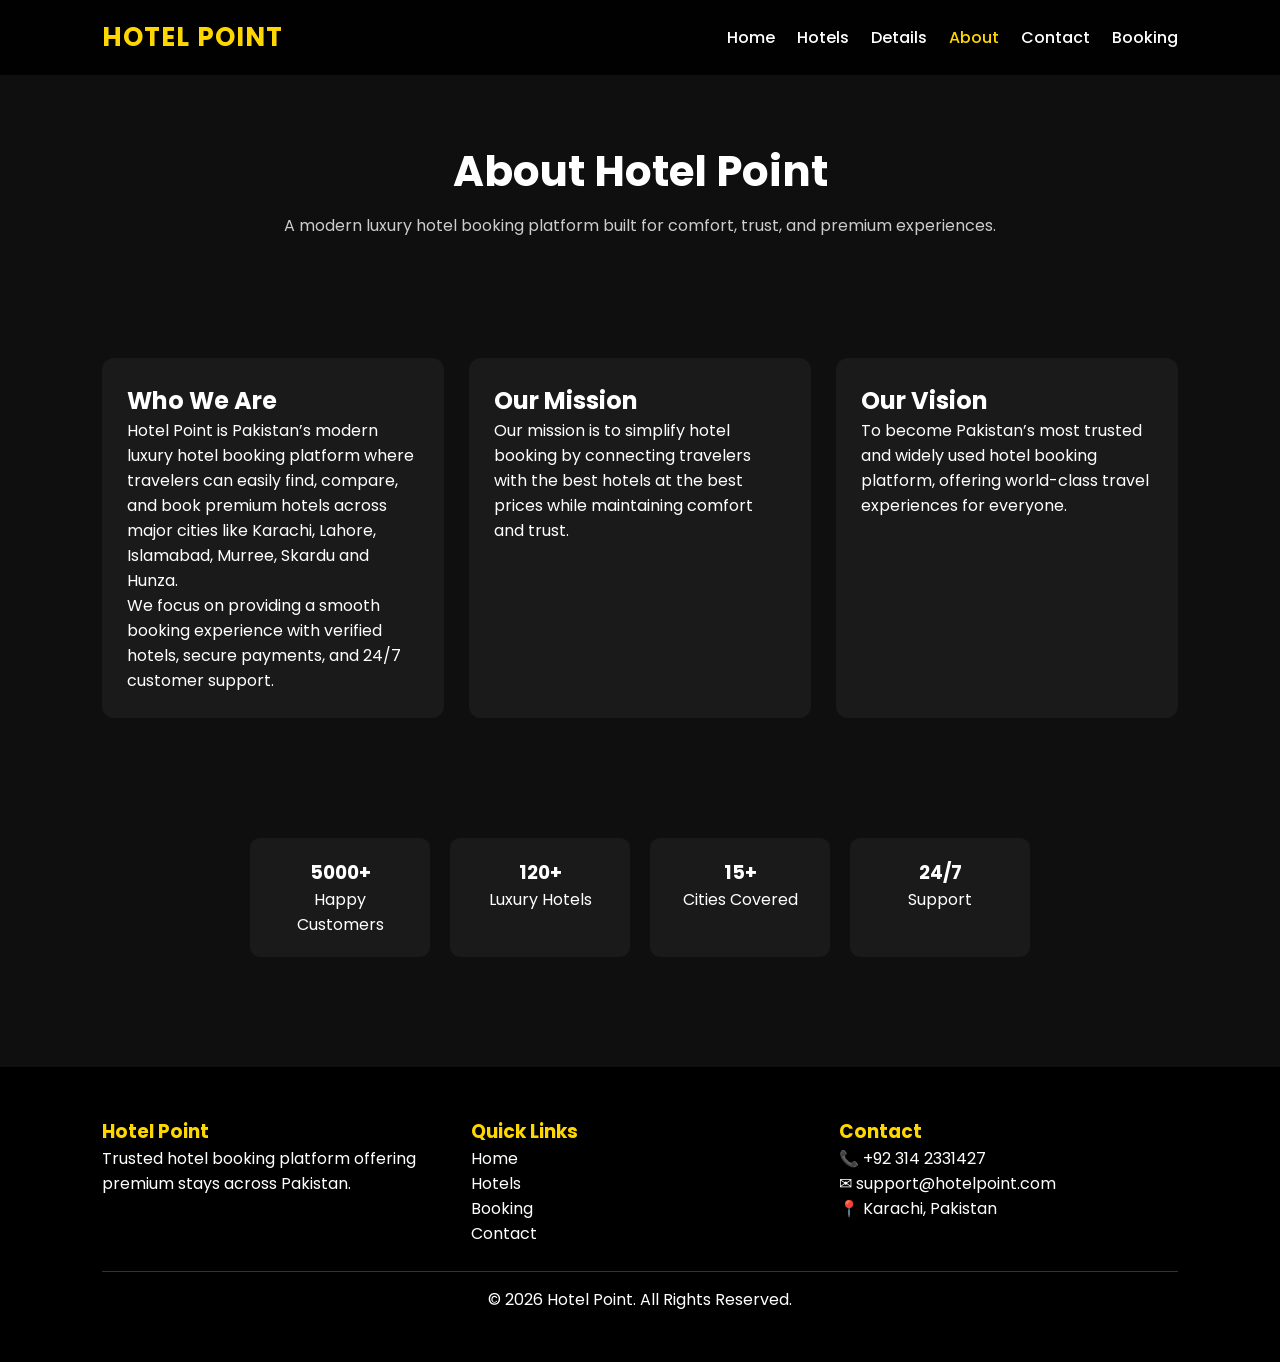
<file: about.html>
<!DOCTYPE html>
<html lang="en">
<head>
<meta charset="UTF-8">
<meta name="viewport" content="width=device-width, initial-scale=1.0">
<title>About | Hotel Point</title>

<link rel="stylesheet" href="style.css">

<link rel="preconnect" href="https://fonts.googleapis.com">
<link href="https://fonts.googleapis.com/css2?family=Poppins:wght@300;400;500;600;700&display=swap" rel="stylesheet">

</head>
<body>

<!-- NAVBAR -->

<header class="navbar">

    <div class="logo">HOTEL POINT</div>

    <ul class="nav-links">
        <li><a href="index.html">Home</a></li>
        <li><a href="hotels.html">Hotels</a></li>
        <li><a href="hotel-details.html">Details</a></li>
        <li><a href="about.html" class="active">About</a></li>
        <li><a href="contact.html">Contact</a></li>
        <li><a href="booking.html">Booking</a></li>
    </ul>

</header>

<!-- HERO -->

<section class="page-header">

    <div class="page-header-content">

        <h1>About Hotel Point</h1>

        <p>
            A modern luxury hotel booking platform built for comfort, trust, and premium experiences.
        </p>

    </div>

</section>

<!-- ABOUT CONTENT -->

<section class="about-section">

    <div class="about-container">

        <div class="about-box">

            <h2>Who We Are</h2>

            <p>
                Hotel Point is Pakistan’s modern luxury hotel booking platform where travelers can
                easily find, compare, and book premium hotels across major cities like Karachi,
                Lahore, Islamabad, Murree, Skardu and Hunza.
            </p>

            <p>
                We focus on providing a smooth booking experience with verified hotels, secure
                payments, and 24/7 customer support.
            </p>

        </div>

        <div class="about-box">

            <h2>Our Mission</h2>

            <p>
                Our mission is to simplify hotel booking by connecting travelers with the best
                hotels at the best prices while maintaining comfort and trust.
            </p>

        </div>

        <div class="about-box">

            <h2>Our Vision</h2>

            <p>
                To become Pakistan’s most trusted and widely used hotel booking platform,
                offering world-class travel experiences for everyone.
            </p>

        </div>

    </div>

</section>

<!-- STATS -->

<section class="stats">

    <div class="stat-card">
        <h3>5000+</h3>
        <p>Happy Customers</p>
    </div>

    <div class="stat-card">
        <h3>120+</h3>
        <p>Luxury Hotels</p>
    </div>

    <div class="stat-card">
        <h3>15+</h3>
        <p>Cities Covered</p>
    </div>

    <div class="stat-card">
        <h3>24/7</h3>
        <p>Support</p>
    </div>

</section>

<!-- FOOTER -->

<footer class="footer">

<div class="footer-container">

    <div class="footer-box">
        <h3>Hotel Point</h3>
        <p>
            Trusted hotel booking platform offering premium stays across Pakistan.
        </p>
    </div>

    <div class="footer-box">
        <h3>Quick Links</h3>
        <p>Home</p>
        <p>Hotels</p>
        <p>Booking</p>
        <p>Contact</p>
    </div>

    <div class="footer-box">
        <h3>Contact</h3>
        <p>📞 +92 314 2331427</p>
        <p>✉ support@hotelpoint.com</p>
        <p>📍 Karachi, Pakistan</p>
    </div>

</div>

<div class="footer-bottom">
    <p>© 2026 Hotel Point. All Rights Reserved.</p>
</div>

</footer>

<script src="script.js"></script>

</body>
</html>
</file>
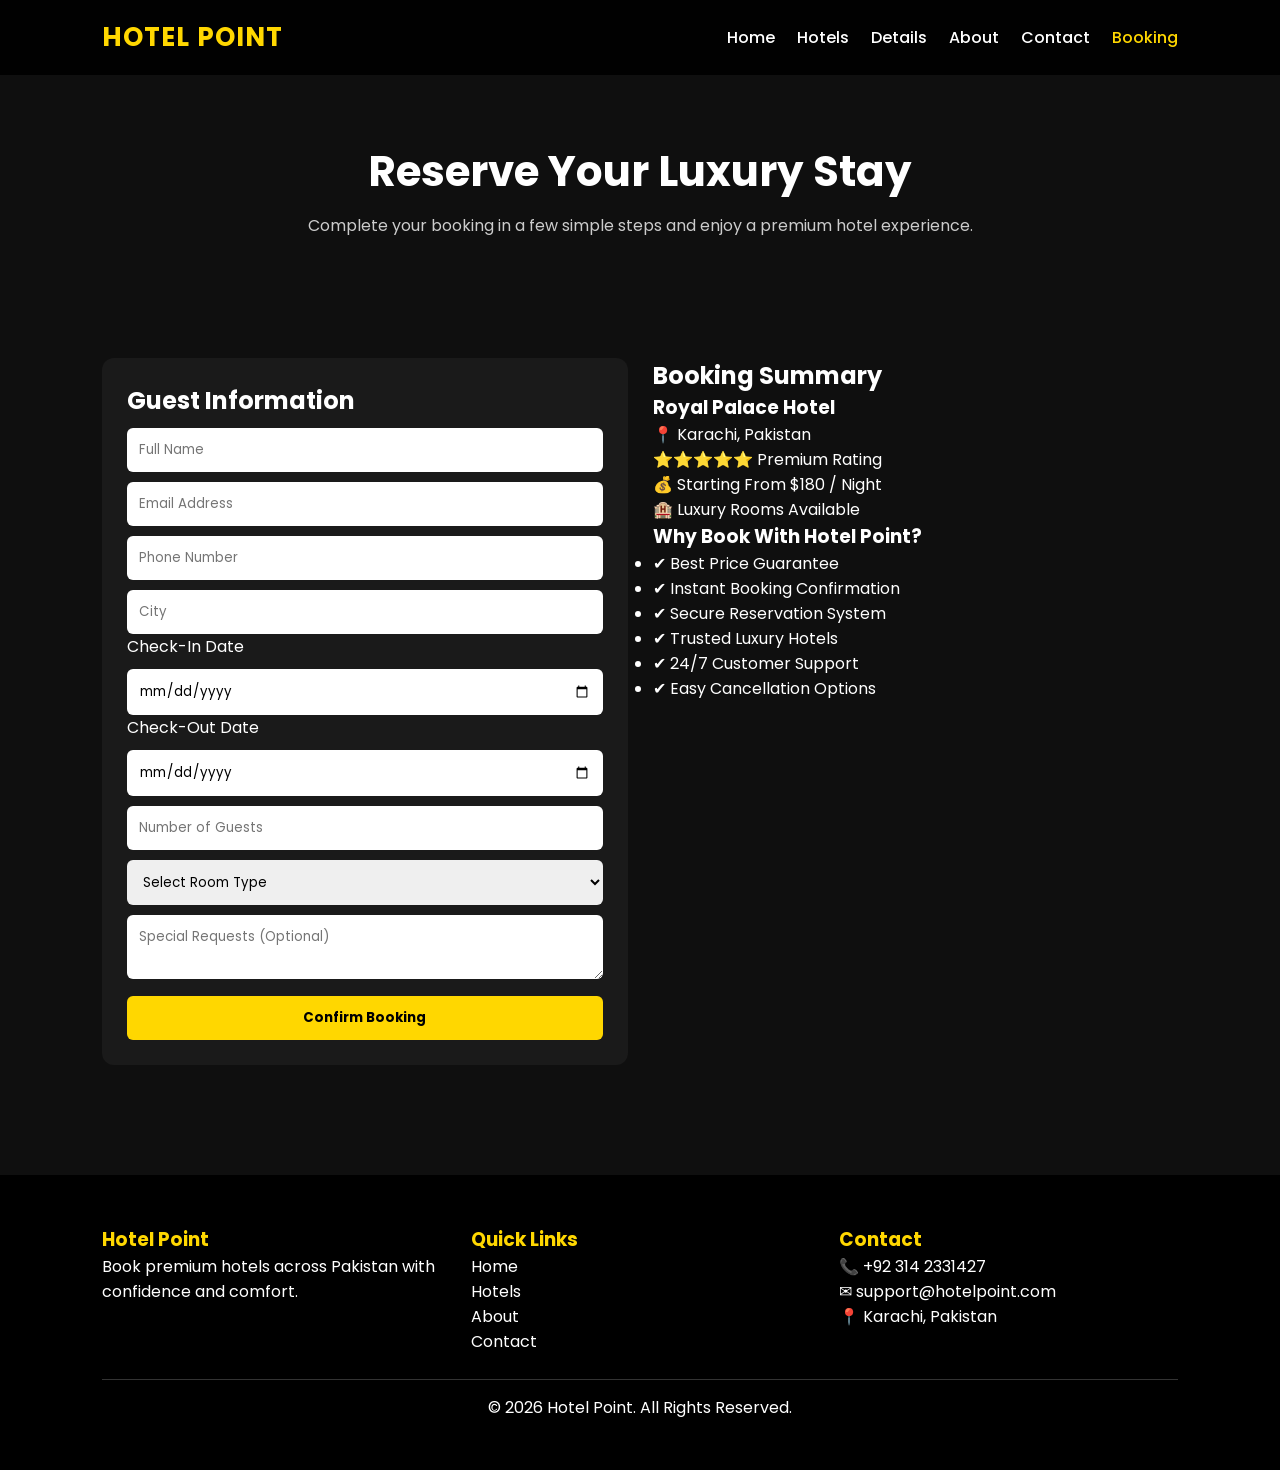
<file: booking.html>
<!DOCTYPE html>
<html lang="en">
<head>
<meta charset="UTF-8">
<meta name="viewport" content="width=device-width, initial-scale=1.0">
<title>Booking | Hotel Point</title>

<link rel="stylesheet" href="style.css">

<link rel="preconnect" href="https://fonts.googleapis.com">
<link href="https://fonts.googleapis.com/css2?family=Poppins:wght@300;400;500;600;700&display=swap" rel="stylesheet">

</head>
<body>

<!-- NAVBAR -->

<header class="navbar">

    <div class="logo">HOTEL POINT</div>

    <ul class="nav-links">
        <li><a href="index.html">Home</a></li>
        <li><a href="hotels.html">Hotels</a></li>
        <li><a href="hotel-details.html">Details</a></li>
        <li><a href="about.html">About</a></li>
        <li><a href="contact.html">Contact</a></li>
        <li><a href="booking.html" class="active">Booking</a></li>
    </ul>

</header>

<!-- PAGE HEADER -->

<section class="page-header">

    <div class="page-header-content">

        <h1>Reserve Your Luxury Stay</h1>

        <p>
            Complete your booking in a few simple steps and enjoy a premium hotel experience.
        </p>

    </div>

</section>

<!-- BOOKING SECTION -->

<section class="booking-section">

<div class="booking-container">

    <!-- BOOKING FORM -->

    <div class="booking-form-box">

        <h2>Guest Information</h2>

        <form id="bookingForm">

            <input type="text" placeholder="Full Name" required>

            <input type="email" placeholder="Email Address" required>

            <input type="tel" placeholder="Phone Number" required>

            <input type="text" placeholder="City" required>

            <label>Check-In Date</label>
            <input type="date" required>

            <label>Check-Out Date</label>
            <input type="date" required>

            <input type="number" placeholder="Number of Guests" required>

            <select required>
                <option value="">Select Room Type</option>
                <option>Deluxe Room</option>
                <option>Executive Suite</option>
                <option>Royal Suite</option>
                <option>Family Room</option>
            </select>

            <textarea placeholder="Special Requests (Optional)"></textarea>

            <button type="submit">
                Confirm Booking
            </button>

        </form>

    </div>

    <!-- BOOKING SUMMARY -->

    <div class="booking-summary">

        <h2>Booking Summary</h2>

        <div class="summary-box">

            <h3>Royal Palace Hotel</h3>

            <p>📍 Karachi, Pakistan</p>

            <p>⭐⭐⭐⭐⭐ Premium Rating</p>

            <p>💰 Starting From $180 / Night</p>

            <p>🏨 Luxury Rooms Available</p>

        </div>

        <div class="note-box">

            <h3>Why Book With Hotel Point?</h3>

            <ul>

                <li>✔ Best Price Guarantee</li>

                <li>✔ Instant Booking Confirmation</li>

                <li>✔ Secure Reservation System</li>

                <li>✔ Trusted Luxury Hotels</li>

                <li>✔ 24/7 Customer Support</li>

                <li>✔ Easy Cancellation Options</li>

            </ul>

        </div>

    </div>

</div>

</section>

<!-- FOOTER -->

<footer class="footer">

<div class="footer-container">

    <div class="footer-box">
        <h3>Hotel Point</h3>
        <p>
            Book premium hotels across Pakistan with confidence and comfort.
        </p>
    </div>

    <div class="footer-box">
        <h3>Quick Links</h3>
        <p>Home</p>
        <p>Hotels</p>
        <p>About</p>
        <p>Contact</p>
    </div>

    <div class="footer-box">
        <h3>Contact</h3>
        <p>📞 +92 314 2331427</p>
        <p>✉ support@hotelpoint.com</p>
        <p>📍 Karachi, Pakistan</p>
    </div>

</div>

<div class="footer-bottom">
    <p>© 2026 Hotel Point. All Rights Reserved.</p>
</div>

</footer>

<script src="script.js"></script>

</body>
</html>
</file>
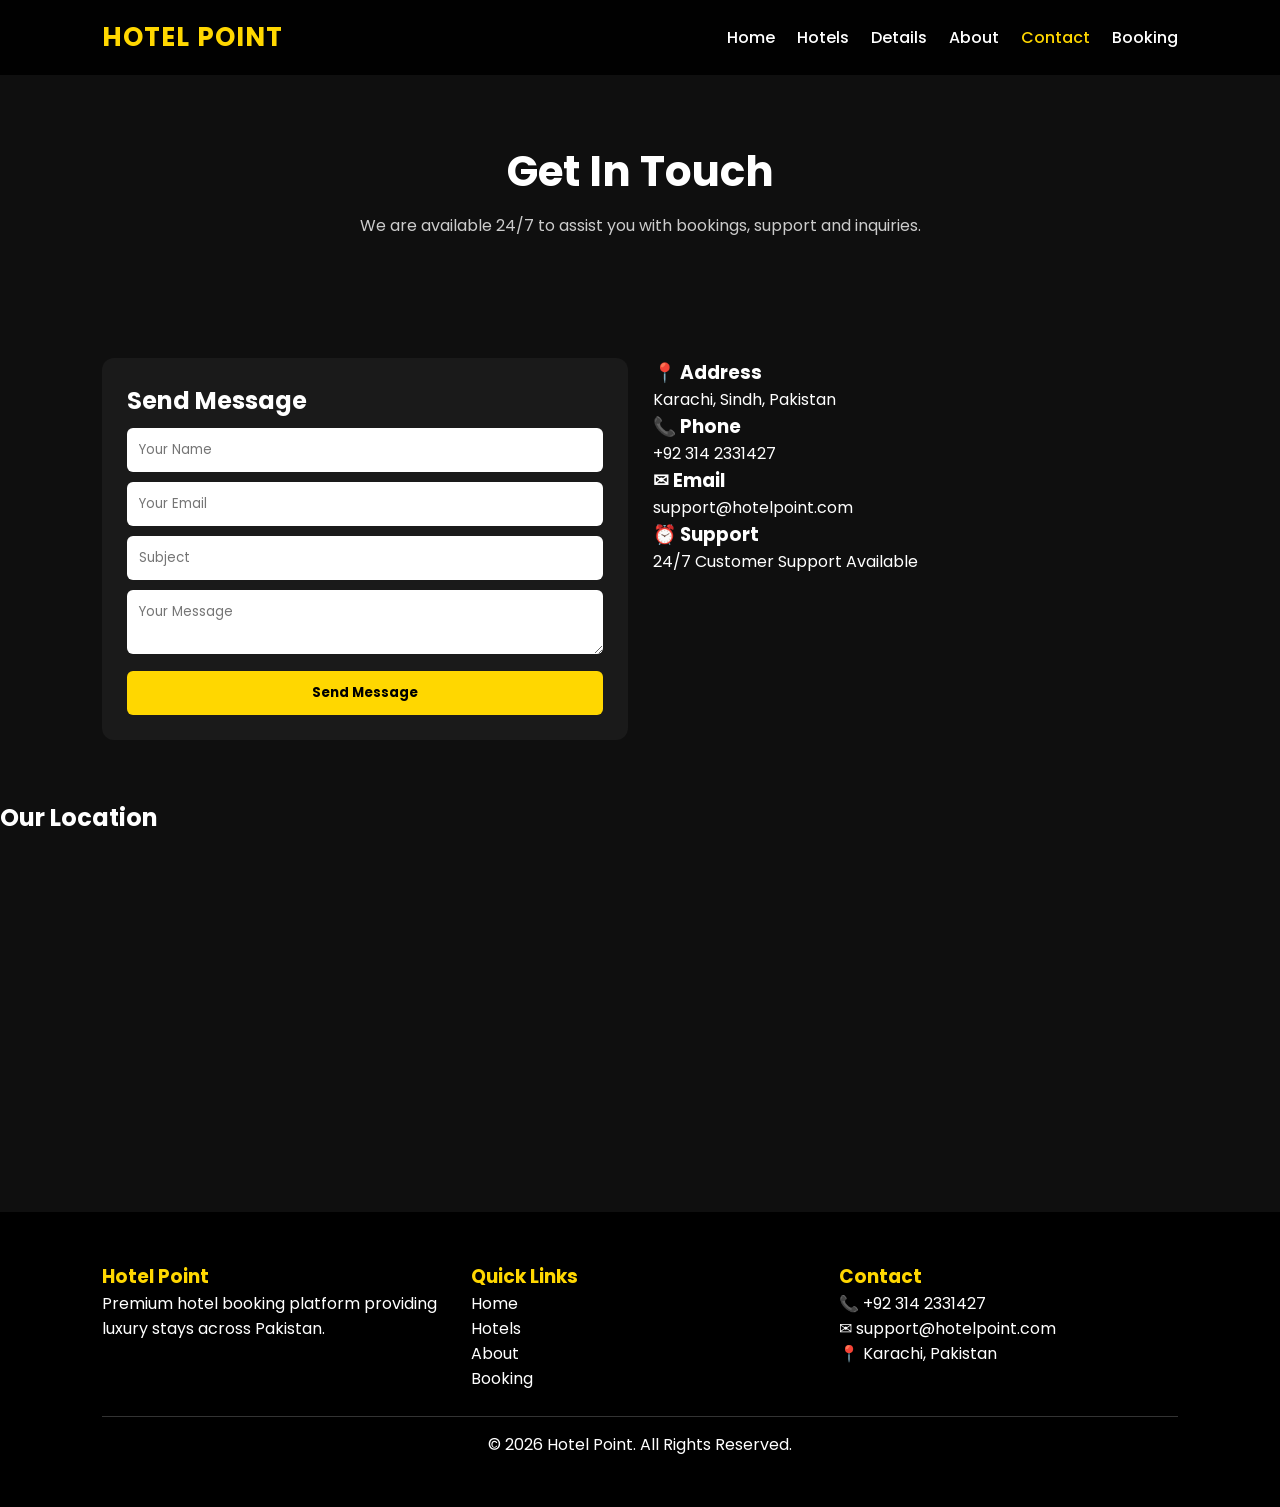
<file: contact.html>
<!DOCTYPE html>
<html lang="en">
<head>
<meta charset="UTF-8">
<meta name="viewport" content="width=device-width, initial-scale=1.0">
<title>Contact | Hotel Point</title>

<link rel="stylesheet" href="style.css">

<link rel="preconnect" href="https://fonts.googleapis.com">
<link href="https://fonts.googleapis.com/css2?family=Poppins:wght@300;400;500;600;700&display=swap" rel="stylesheet">

</head>
<body>

<!-- NAVBAR -->

<header class="navbar">

    <div class="logo">HOTEL POINT</div>

    <ul class="nav-links">
        <li><a href="index.html">Home</a></li>
        <li><a href="hotels.html">Hotels</a></li>
        <li><a href="hotel-details.html">Details</a></li>
        <li><a href="about.html">About</a></li>
        <li><a href="contact.html" class="active">Contact</a></li>
        <li><a href="booking.html">Booking</a></li>
    </ul>

</header>

<!-- HERO -->

<section class="page-header">

    <div class="page-header-content">

        <h1>Get In Touch</h1>

        <p>
            We are available 24/7 to assist you with bookings, support and inquiries.
        </p>

    </div>

</section>

<!-- CONTACT SECTION -->

<section class="contact-section">

<div class="contact-container">

    <!-- FORM -->

    <div class="contact-form-box">

        <h2>Send Message</h2>

        <form id="contactForm">

            <input type="text" placeholder="Your Name" required>

            <input type="email" placeholder="Your Email" required>

            <input type="text" placeholder="Subject" required>

            <textarea placeholder="Your Message"></textarea>

            <button type="submit">Send Message</button>

        </form>

    </div>

    <!-- INFO BOX -->

    <div class="contact-info">

        <div class="info-card">
            <h3>📍 Address</h3>
            <p>Karachi, Sindh, Pakistan</p>
        </div>

        <div class="info-card">
            <h3>📞 Phone</h3>
            <p>+92 314 2331427</p>
        </div>

        <div class="info-card">
            <h3>✉ Email</h3>
            <p>support@hotelpoint.com</p>
        </div>

        <div class="info-card">
            <h3>⏰ Support</h3>
            <p>24/7 Customer Support Available</p>
        </div>

    </div>

</div>

</section>

<!-- MAP -->

<section class="map-section">

    <h2>Our Location</h2>

    <iframe 
        src="https://www.google.com/maps/embed?pb=!1m18!1m12!1m3!1d924.986"
        width="100%" 
        height="320" 
        style="border:0;"
        allowfullscreen=""
        loading="lazy">
    </iframe>

</section>

<!-- FOOTER -->

<footer class="footer">

<div class="footer-container">

    <div class="footer-box">
        <h3>Hotel Point</h3>
        <p>
            Premium hotel booking platform providing luxury stays across Pakistan.
        </p>
    </div>

    <div class="footer-box">
        <h3>Quick Links</h3>
        <p>Home</p>
        <p>Hotels</p>
        <p>About</p>
        <p>Booking</p>
    </div>

    <div class="footer-box">
        <h3>Contact</h3>
        <p>📞 +92 314 2331427</p>
        <p>✉ support@hotelpoint.com</p>
        <p>📍 Karachi, Pakistan</p>
    </div>

</div>

<div class="footer-bottom">
    <p>© 2026 Hotel Point. All Rights Reserved.</p>
</div>

</footer>

<script src="script.js"></script>

</body>
</html>
</file>
<file: style.css>
/* ================= RESET ================= */

* {
    margin: 0;
    padding: 0;
    box-sizing: border-box;
    font-family: 'Poppins', sans-serif;
}

body {
    background: #0f0f0f;
    color: #fff;
}

/* ================= NAVBAR ================= */

.navbar {
    display: flex;
    justify-content: space-between;
    align-items: center;
    padding: 18px 8%;
    background: rgba(0,0,0,0.9);
    position: fixed;
    width: 100%;
    top: 0;
    z-index: 1000;
    backdrop-filter: blur(10px);
}

.logo {
    font-size: 26px;
    font-weight: 700;
    color: gold;
    letter-spacing: 1px;
}

.nav-links {
    display: flex;
    gap: 22px;
    list-style: none;
}

.nav-links a {
    color: white;
    text-decoration: none;
    font-weight: 500;
    transition: 0.3s;
    position: relative;
}

.nav-links a:hover,
.nav-links a.active {
    color: gold;
}

/* ================= PAGE HEADER ================= */

.page-header {
    padding: 140px 8% 60px;
    text-align: center;
}

.page-header h1 {
    font-size: 42px;
    margin-bottom: 10px;
}

.page-header p {
    color: #ccc;
    font-size: 16px;
}

/* ================= HERO ================= */

.hero {
    height: 100vh;
    background: url('https://images.unsplash.com/photo-1566073771259-6a8506099945') center/cover no-repeat;
    display: flex;
    justify-content: center;
    align-items: center;
    position: relative;
    text-align: center;
}

.hero-overlay {
    position: absolute;
    width: 100%;
    height: 100%;
    background: rgba(0,0,0,0.6);
}

.hero-content {
    position: relative;
    max-width: 800px;
    padding: 20px;
}

.hero-tag {
    background: gold;
    color: black;
    padding: 6px 14px;
    border-radius: 20px;
    font-size: 13px;
}

.hero h1 {
    font-size: 50px;
    margin: 20px 0;
}

.hero p {
    font-size: 18px;
    color: #ddd;
    margin-bottom: 20px;
}

.hero-buttons a {
    display: inline-block;
    padding: 12px 22px;
    margin: 5px;
    border-radius: 6px;
    text-decoration: none;
    font-weight: 600;
}

.btn-primary {
    background: gold;
    color: black;
}

.btn-secondary {
    border: 1px solid gold;
    color: gold;
}

/* ================= SEARCH ================= */

.search-section {
    padding: 60px 8%;
    background: #111;
}

.search-box {
    background: #1a1a1a;
    padding: 30px;
    border-radius: 12px;
    text-align: center;
}

.search-box form {
    display: grid;
    grid-template-columns: repeat(auto-fit, minmax(160px, 1fr));
    gap: 12px;
    margin-top: 20px;
}

.search-box input,
.search-box select {
    padding: 12px;
    border-radius: 6px;
    border: none;
    outline: none;
}

.search-box button {
    background: gold;
    border: none;
    padding: 12px;
    font-weight: bold;
    cursor: pointer;
    border-radius: 6px;
}

/* ================= FEATURES ================= */

.features {
    padding: 80px 8%;
    text-align: center;
}

.section-title h2 {
    font-size: 36px;
}

.feature-container {
    display: grid;
    grid-template-columns: repeat(auto-fit, minmax(240px, 1fr));
    gap: 20px;
    margin-top: 40px;
}

.feature-card {
    background: #1a1a1a;
    padding: 25px;
    border-radius: 12px;
    transition: 0.3s;
}

.feature-card:hover {
    transform: translateY(-8px);
    background: #222;
}

.icon {
    font-size: 30px;
    color: gold;
    margin-bottom: 10px;
}

/* ================= HOTELS ================= */

.hotels {
    padding: 100px 8%;
}

.hotel-grid {
    display: grid;
    grid-template-columns: repeat(auto-fit, minmax(260px, 1fr));
    gap: 25px;
}

.hotel-card {
    background: #1a1a1a;
    border-radius: 12px;
    overflow: hidden;
    transition: 0.3s;
}

.hotel-card:hover {
    transform: translateY(-10px);
}

.hotel-card img {
    width: 100%;
    height: 200px;
    object-fit: cover;
}

.hotel-info {
    padding: 15px;
}

.hotel-info h3 {
    color: gold;
}

.hotel-info button {
    width: 100%;
    padding: 10px;
    background: gold;
    border: none;
    cursor: pointer;
    margin-top: 10px;
    font-weight: bold;
}

/* ================= ABOUT / CONTACT ================= */

.about-container,
.contact-container,
.booking-container {
    display: grid;
    grid-template-columns: repeat(auto-fit, minmax(300px, 1fr));
    gap: 25px;
    padding: 60px 8%;
}

.about-box,
.contact-form-box,
.booking-form-box {
    background: #1a1a1a;
    padding: 25px;
    border-radius: 12px;
}

input, select, textarea {
    width: 100%;
    padding: 12px;
    margin-top: 10px;
    border-radius: 6px;
    border: none;
    outline: none;
}

button {
    background: gold;
    padding: 12px;
    border: none;
    font-weight: bold;
    cursor: pointer;
    margin-top: 10px;
    width: 100%;
    border-radius: 6px;
}

/* ================= STATS ================= */

.stats {
    display: flex;
    justify-content: center;
    gap: 20px;
    padding: 60px 8%;
    flex-wrap: wrap;
}

.stat-card {
    background: #1a1a1a;
    padding: 20px;
    border-radius: 10px;
    text-align: center;
    width: 180px;
}

/* ================= FOOTER ================= */

.footer {
    background: #000;
    padding: 50px 8%;
    margin-top: 50px;
}

.footer-container {
    display: grid;
    grid-template-columns: repeat(auto-fit, minmax(200px, 1fr));
    gap: 30px;
}

.footer-box h3 {
    color: gold;
}

.footer-bottom {
    text-align: center;
    margin-top: 25px;
    border-top: 1px solid #333;
    padding-top: 15px;
}

/* ================= RESPONSIVE ================= */

@media(max-width:768px) {

    .hero h1 {
        font-size: 30px;
    }

    .navbar {
        flex-direction: column;
        gap: 10px;
    }

    .page-header h1 {
        font-size: 28px;
    }
}






/* ================= FIX HOTEL IMAGE SIZE (HOME + HOTELS + DETAILS) ================= */

.hotel-card img {
    width: 100%;
    height: 220px;
    object-fit: cover;
    display: block;
}

/* DETAILS PAGE MAIN IMAGE */
.details-hero img {
    width: 100%;
    height: 450px;
    object-fit: cover;
    border-radius: 10px;
}

/* DETAILS GALLERY IMAGES */
.details-gallery .gallery-grid img {
    height: 180px;
    object-fit: cover;
    border-radius: 10px;
}






















.hotel-details {
    padding: 60px 8%;
    line-height: 1.7;
}

.details-container {
    display: grid;
    grid-template-columns: 2fr 1fr;
    gap: 30px;
}

.details-left ul {
    margin-top: 10px;
    padding-left: 20px;
}

.details-left li {
    margin-bottom: 8px;
}

.booking-card {
    background: #1a1a1a;
    padding: 20px;
    border-radius: 10px;
}







.btn-group{
    display:flex;
    gap:10px;
    margin-top:10px;
}

.view-btn{
    width:100%;
    padding:10px;
    background:gold;
    border:none;
    cursor:pointer;
    font-weight:bold;
}

.book-btn{
    width:100%;
    padding:10px;
    background:#333;
    color:white;
    border:none;
    cursor:pointer;
    font-weight:bold;
}

.view-btn:hover{
    background:white;
    color:black;
}

.book-btn:hover{
    background:gold;
    color:black;
}

.hotel-card img{
    width:100%;
    height:220px;
    object-fit:cover;
}
</file>
